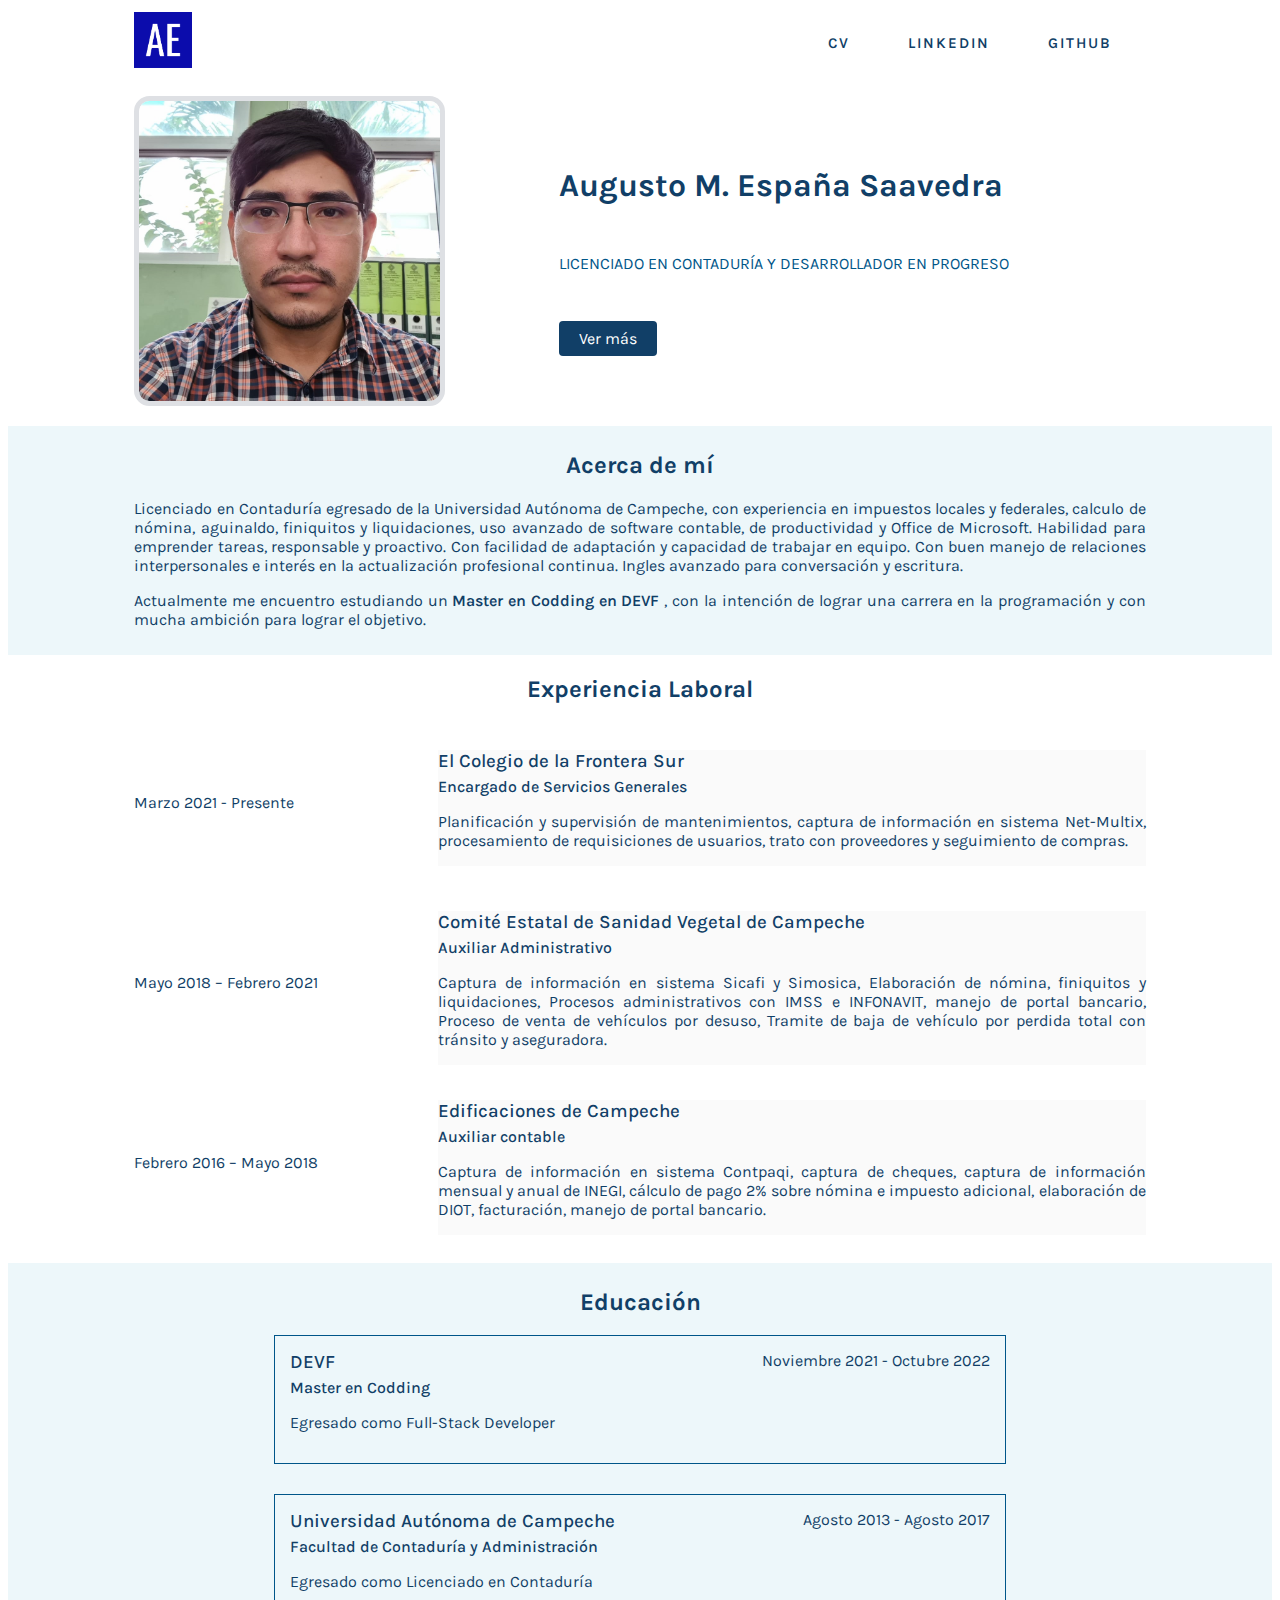
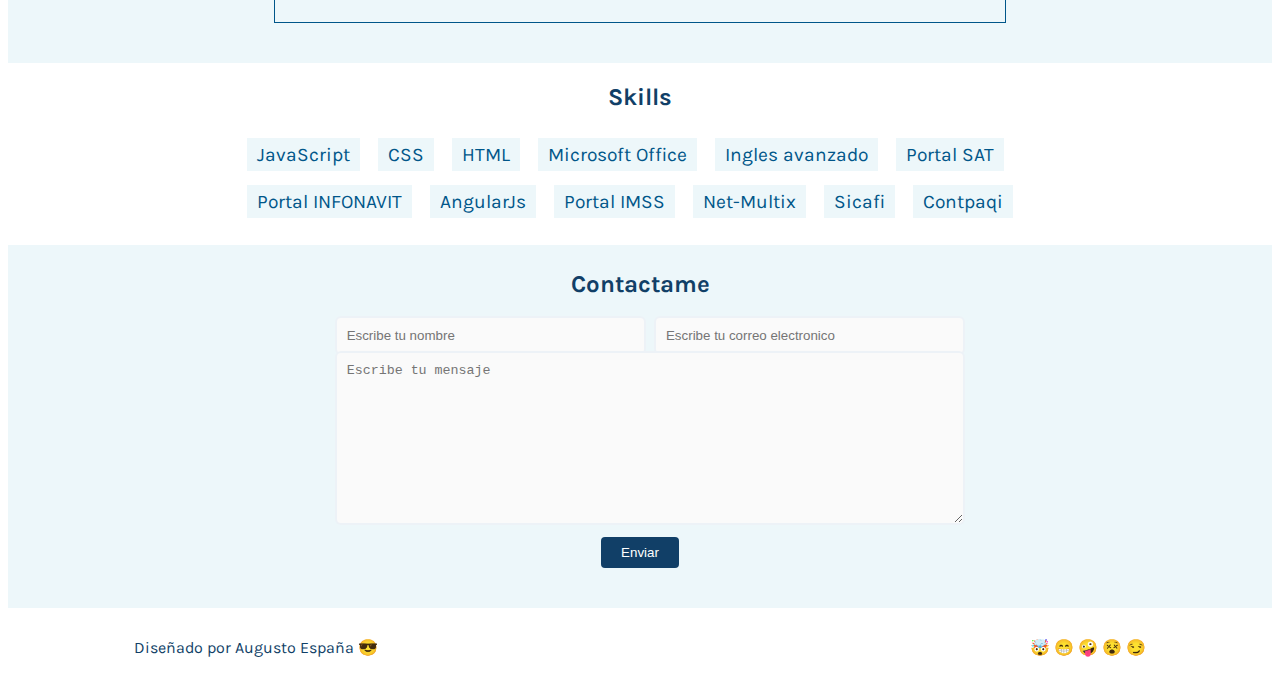
<file: projects/cv/index.html>
<!DOCTYPE html>
<html lang="en">

<head>
    <meta charset="UTF-8">
    <meta http-equiv="X-UA-Compatible" content="IE=edge">
    <meta name="viewport" content="width=device-width, initial-scale=1.0">
    <title>CV Augusto España</title>
    <link rel="stylesheet" href="css/styles.css">
    <link rel="preconnect" href="https://fonts.googleapis.com">
    <link rel="preconnect" href="https://fonts.gstatic.com" crossorigin>
    <link
        href="https://fonts.googleapis.com/css2?family=Karla:ital,wght@0,200;0,300;0,400;0,500;0,600;0,700;0,800;1,200;1,300;1,400;1,500;1,600;1,700;1,800&display=swap"
        rel="stylesheet">
</head>

<body>
    <div class="container">
        <!-- Inicia navbar -->
        <nav class="mb">
            <img class="navbar-logo" src="brand/logo_large.png" alt="logo-de-mi-sitio-web.png">
            <ul class="nav-link">
                <li class="navbar-element">
                    <a class="navbar-link" href="">CV</a>
                </li>
                <li class="navbar-element">
                    <a class="navbar-link" href="">LinkedIn</a>
                </li>
                <li class="navbar-element">
                    <a class="navbar-link" href="">Github</a>
                </li>
            </ul>

    </div>
    </nav>
    <!-- Finaliza navbar -->

    <div class="header-background">
        <header id="header_home" class="container mb">
            <img class="img-header" src="brand/Augusto M. España Saavedra2.jpg" alt="Este-soy-yo.jpg">
            <div class="header-detail">
                <h1 class="name-header">
                    Augusto M. España Saavedra
                </h1>
                <h4 class="title-header">
                    Licenciado en Contaduría y Desarrollador en Progreso
                </h4>
                <a class="button-main" href=" " target="_blank">
                    Ver más
                </a>
            </div>
        </header>
        <section class="bg-color2">
            <div class="container">
                <h2>Acerca de mí</h2>
                <p>
                    Licenciado en Contaduría egresado de la Universidad Autónoma de Campeche, con experiencia en
                    impuestos
                    locales y federales, calculo de nómina, aguinaldo, finiquitos y liquidaciones, uso avanzado de
                    software
                    contable, de productividad y Office de Microsoft. Habilidad para emprender tareas, responsable y
                    proactivo. Con facilidad de adaptación y capacidad de trabajar en equipo. Con buen manejo de
                    relaciones
                    interpersonales e interés en la actualización profesional continua. Ingles avanzado para
                    conversación y
                    escritura.
                </p>
                <p>
                    Actualmente me encuentro estudiando un <span class="text-bold">Master en Codding en DEVF </span>,
                    con la intención de lograr una carrera
                    en la programación y con mucha ambición para lograr el objetivo.
                </p>
            </div>
        </section>
    </div>
    <section>
        <div class="container">
            <h2>
                Experiencia Laboral
            </h2>
            <div class="grid">
                <div class="jobs-time">
                    <span class="date-1">
                        Marzo 2021 - Presente
                    </span>
                </div>

                <div class="margin-jobs">
                    <h3 class="job-1">
                        El Colegio de la Frontera Sur
                    </h3>
                    <h4 class="jobtitle-1">
                        Encargado de Servicios Generales
                    </h4>
                    <p class="responsabilities-1">
                        Planificación y supervisión de mantenimientos, captura de información en sistema Net-Multix,
                        procesamiento de requisiciones de usuarios, trato con proveedores y seguimiento de compras.
                    </p>
                </div>
                <div class="jobs-time">
                    <span class="date-2">
                        Mayo 2018 – Febrero 2021
                    </span>
                </div>

                <div class="margin-jobs">
                    <h3 class="job-2">
                        Comité Estatal de Sanidad Vegetal de Campeche
                    </h3>
                    <h4 class="jobtitle-2">
                        Auxiliar Administrativo
                    </h4>
                    <p class="responsabilities-2">
                        Captura de información en sistema Sicafi y Simosica, Elaboración de nómina, finiquitos y
                        liquidaciones, Procesos administrativos con IMSS e INFONAVIT, manejo de portal bancario, Proceso
                        de
                        venta de vehículos por desuso, Tramite de baja de vehículo por perdida total con tránsito y
                        aseguradora.
                    </p>
                </div>
                <div class="jobs-time">
                    <span class="date-3">
                        Febrero 2016 – Mayo 2018
                    </span>
                </div>

                <div class="margin-jobs">
                    <h3 class="job-3">
                        Edificaciones de Campeche
                    </h3>
                    <h4 class="jobtitle-3">
                        Auxiliar contable
                    </h4>
                    <p class="responsabilities-3">
                        Captura de información en sistema Contpaqi, captura de cheques, captura de información mensual y
                        anual de INEGI, cálculo de pago 2% sobre nómina e impuesto adicional, elaboración de DIOT,
                        facturación, manejo de portal bancario.
                    </p>
                </div>
            </div>
        </div>
    </section>
    <section class="bg-color2">
        <div class="container">
            <h2>
                Educación
            </h2>
            <div class="education-block">
                <h3>DEVF</h3>
                <span class="education-date">Noviembre 2021 - Octubre 2022</span>
                <h4>Master en Codding</h4>
                <p>
                    Egresado como Full-Stack Developer
                </p>
            </div>
            <div class="education-block">
                <h3>Universidad Autónoma de Campeche</h3>
                <span class="education-date">Agosto 2013 - Agosto 2017</span>
                <h4>Facultad de Contaduría y Administración</h4>
                <p>
                    Egresado como Licenciado en Contaduría
                </p>
            </div>
        </div>
    </section>
    <div class="container">
        <div id="skills">
            <h2>Skills</h2>
            <ul id="ul">
                <li id="li">JavaScript</li>
                <li id="li">CSS</li>
                <li id="li">HTML</li>
                <li id="li">Microsoft Office</li>
                <li id="li">Ingles avanzado</li>
                <li id="li">Portal SAT</li>
                <li id="li">Portal INFONAVIT</li>
                <li id="li">AngularJs</li>
                <li id="li">Portal IMSS</li>
                <li id="li">Net-Multix</li>
                <li id="li">Sicafi</li>
                <li id="li">Contpaqi</li>
            </ul>
        </div>
    </div>
    <div class="bg-color2">
        <div class="container">
            <h2>
                Contactame
            </h2>
            <div>
                <form action="#" id="contact-form">
                    <div class="form">
                        <input type="text" placeholder="Escribe tu nombre">
                        <input type="text" placeholder="Escribe tu correo electronico">
                    </div>
                    <div>
                        <textarea rows="10" placeholder="Escribe tu mensaje"></textarea>
                    </div>
                    <div class="button-contact">
                        <button class="button-main">
                            Enviar
                        </button>
                    </div>

                </form>
            </div>
        </div>
    </div>
    <footer class="section-design">
        <div class="container">
          <div class="footer__container">
            <div>
              <p>Diseñado por Augusto España 😎</p>
            </div>
            <div>
              <ul>
                <li class="icon-list">🤯</li>
                <li class="icon-list">😁</li>
                <li class="icon-list">🤪</li>
                <li class="icon-list">😵</li>
                <li class="icon-list">😏</li>
              </ul>
            </div>
          </div>
    
        </div>
    
      </footer>


</body>

</html>
</file>
<file: projects/cv/css/styles.css>
body {
    font-family: 'Karla', sans-serif;
    color: var(--color1);
}

:root {
    --color1: #113f67;
    --color2: #005689;
    --color3: #096db5;
    --color4: #007cb9;
    --color5: #4f81c7;
    --background-color1: #e7eaf6;
    --background-color2: #fafafa;
    --background-color3: #edf7fa;
    --background-color4: #e4f1fe;
}

nav {
    display: flex;
    justify-content: space-between;
}

.container {
    margin: auto;
    width: 80%;
}

.navbar-logo {
    height: 56px;
    padding: 4px 0px;
}

.nav-link {
    height: 36px;
    display: flex;
    align-items: center;
}

.navbar-element {
    display: inline;
    padding: 4px;
    margin-right: 10px;
}

.navbar-link {
    color: var(--color1);
    text-decoration: none;
    padding: 10px 20px;
    text-transform: uppercase;
    font-weight: 600;
    letter-spacing: 2px;
    font-size: 15px;
}

.navbar-link:hover {
    color: var(--color3);
}

.header-detail {
    padding: 50px;
    display: flex;
    flex-direction: column;
    justify-content: space-between;
    padding-left: 20px;
}

.img-header {
    height: 300px;
    border-radius: 5%;
    border: 5px solid #dee0e4;
}

.mb {
    margin-bottom: 20px;
}

.mt-50 {
    margin-top: 50px;
}

.pb-50 {
    padding-bottom: 50px;
}

.mb-50 {
    margin-bottom: 50px;
}

.title-header {
    text-transform: uppercase;
    color: var(--color2);
    font-weight: 400;
    margin-bottom: 20px;
    margin-top: 0px;
}

#header_home {
    display: grid;
    grid-template-columns: 40% 60%;
}

.button-main {
    background-color: var(--color1);
    color: white;
    text-decoration: none;
    width: fit-content;
    padding: 8px 20px;
    border-radius: 4px;
}

.text-bold {
    font-weight: 600;
}

h2 {
    text-align: center;
}

p {
    text-align: justify;
}

.bg-color2 {
    background-color: var(--background-color3);
    width: 100%;
    padding: 5px 0px 10px 0px;
}

.grid {
    display: grid;
    grid-template-columns: 30% 70%;
    grid-template-rows: 20vh 20vh 20vh;
}

.date-1 {
    grid-column: 1 / 2;
    grid-row: 1 / 4;
}

.job-1 {
    grid-column: 2 / 3;
    grid-row: 1 / 2;
}

.jobtitle-1 {
    grid-column: 2 / 3;
    grid-row: 2 / 3;
}

.responsabilities-1 {
    grid-column: 2 / 3;
    grid-row: 3 / 4;
}

.date-2 {
    grid-row: 4 / 7;
    grid-column: 1 / 2;
}

.job-2 {
    grid-column: 2 / 3;
    grid-row: 4 / 5;
}

.jobtitle-2 {
    grid-column: 2 / 3;
    grid-row: 5 / 6;
}

.responsabilities-2 {
    grid-column: 2 / 3;
    grid-row: 6 / 7;
}

.date-3 {
    grid-row: 7 / 10;
    grid-column: 1 / 2;
}

.job-3 {
    grid-column: 2 / 3;
    grid-row: 7 / 8;
}

.jobtitle-3 {
    grid-column: 2 / 3;
    grid-row: 8 / 9;
}

.responsabilities-3 {
    grid-column: 2 / 3;
    grid-row: 9 / 10;
}

.jobs-time {
    padding-top: 70px;
}

.margin-jobs {
    background-color: var(--background-color2);
    margin-bottom: 10px;
    align-self: center;
}

.education-block {
    max-width: 700px;
    margin: 0 auto 30px auto;
    padding: 15px;
    border: 1px solid var(--color2);
    text-align: left;
}

h3 {
    font-weight: 500;
    float: left;
    margin: 0 0 5px 0;
}

.education-date {
    float: right;
}

h4 {
    font-weight: 500;
    clear: both;
    margin: 0 0 15px 0;

}

#skills {
    margin-bottom: 20px;
}

#ul {
    display: block;
    margin: 0 auto;
    padding: 0;
    max-width: 800px;
}

#li {
    display: inline-block;
    margin: 7px;
    padding: 5px 10px;
    background-color: var(--background-color3);
    color: var(--color2);
    list-style: none;
    cursor: default;
    font-size: 1.2em;
}

#contact-form {
    margin: auto;
    display: block;
    width: 60%;
    margin-bottom: 30px;
}

#contact-form .form {
    display: grid;
    grid-template-columns: repeat(2, 1fr);
    grid-gap: 2rem;
}

#contact-form .input {
    width: 100%;
    margin-bottom: 10px;
}

input {
    width: 100%;
}

#contact-form textarea,
#contact-form input {
    background-color: var(--background-color2);
    border: unset;
    padding: 10px;
    border-radius: 4px;
    box-shadow: 0 0 0 2px #edf2f7;
    transition: all 0.15s ease-out;
    color: var(--color5);
}

#contact-form textarea:hover,
#contact-form input:hover {
    box-shadow: 0 0 0 2px #ccd6e0;
}

#contact-form textarea:focus,
#contact-form input:focus {
    background-color: #fff;
    box-shadow: inset 0 0 0 2px var(--color3);
}

#contact-form textarea {
    width: 100%;
}

#contact-form button {
    float: center;
    border: unset;
    margin-top: 10px;
}

.button-contact {
    text-align: center;

}

.footer__container {
    display: flex;
    justify-content: space-between;
}

.footer__container * {
    display: inline;
  }
  
  .footer__container div ul {
    margin: 0px;
  }

  .section-design {
    padding: 30px 0px 30px 0px;
  }
</file>
